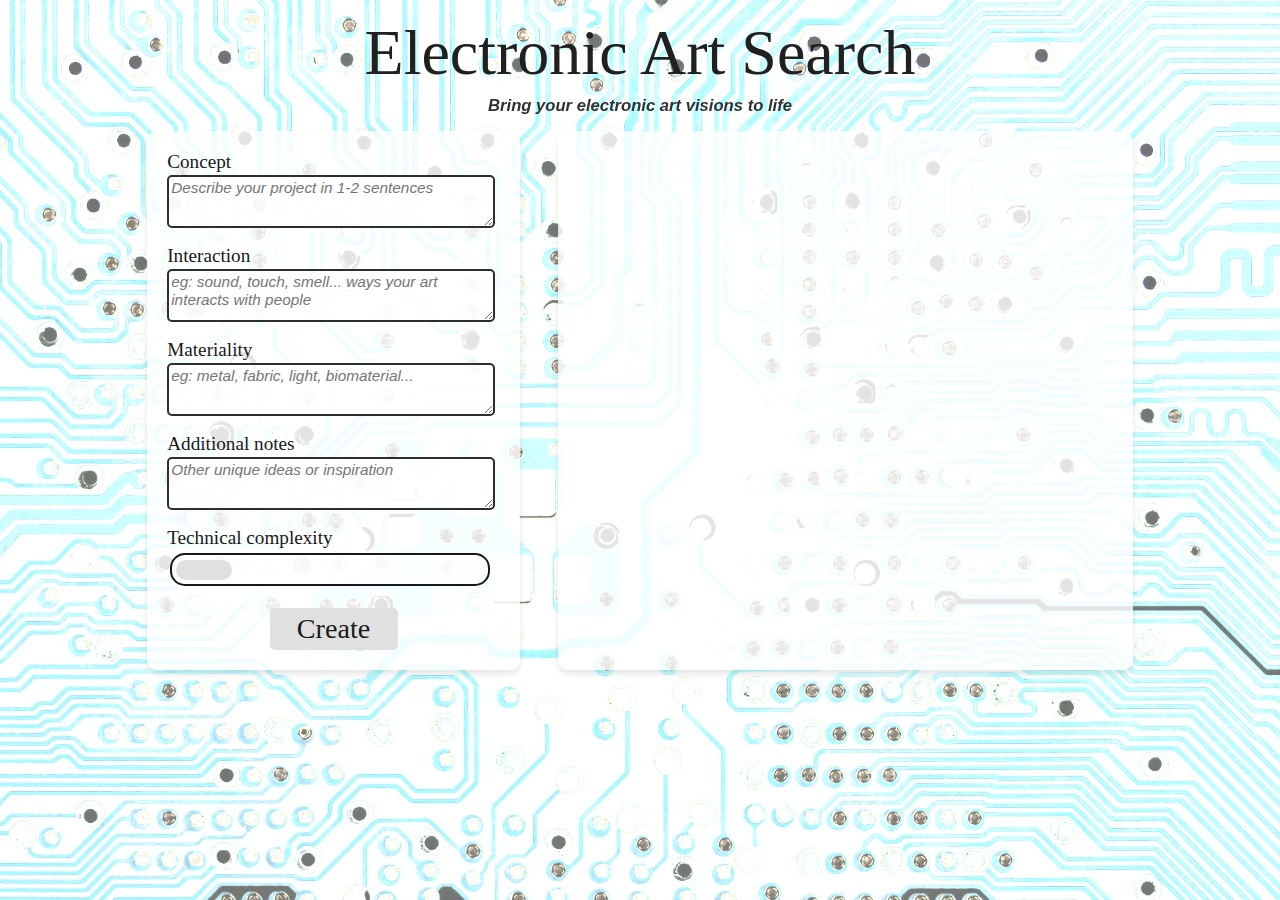
<file: public/index.html>
<!DOCTYPE html>
<html lang="en">
    <head>
        <meta charset="UTF-8" />
        <meta name="viewport" content="width=device-width, initial-scale=1.0" />
        <title>Electronic Art Search</title>
        <link rel="stylesheet" href="style.css" />
    </head>
    <body>
        <header>Electronic Art Search</header>
        <p id="welcome-message">Bring your electronic art visions to life</p>
        <main>
            <!-- Left column for input -->
            <div id="left-column">
                <label for="question">Concept</label>
                <textarea
                    id="concept"
                    type="text"
                    placeholder="Describe your project in 1-2 sentences"
                ></textarea>
                <label for="question">Interaction</label>
                <textarea
                    id="interactivity"
                    type="text"
                    placeholder="eg: sound, touch, smell... ways your art interacts with people"
                ></textarea>
                <label for="question">Materiality</label>
                <textarea
                    id="materiality"
                    type="text"
                    placeholder="eg: metal, fabric, light, biomaterial..."
                ></textarea>
                <label for="question">Additional notes</label>
                <textarea
                    id="additionalIdeas"
                    type="text"
                    placeholder="Other unique ideas or inspiration"
                ></textarea>

                <label for="difficulty">Technical complexity</label>
                <input
                    id="difficulty"
                    type="range"
                    min="1"
                    max="5"
                    value="1"
                    step="1"
                />
                <button id="search">Create</button>
            </div>

            <!-- Right column for output -->
            <div id="right-column">
                <div id="output"></div>
            </div>
        </main>

        <script>
            const header = document.querySelector("header");
            header.addEventListener("click", () => {
                location.reload(); // Reloads the page
            });

            let outputCount = 0; // Counter to track outputs
            // search button
            const searchButton = document.querySelector("#search");

            // add an event listener to the button to handle clicks
            searchButton.addEventListener("click", async () => {
                const concept = document.querySelector("#concept").value;
                const interactivity = document.querySelector("#interactivity").value;
                const materiality = document.querySelector("#materiality").value;
                const additionalIdeas =
                    document.querySelector("#additionalIdeas").value;
                const difficulty = document.querySelector("#difficulty").value;
                const outputDiv = document.querySelector("#output");

                outputCount++;

                // Clear the previous output
                // outputDiv.innerHTML = "";
                const loadingMessage = document.createElement("p");
                loadingMessage.textContent = "Searching...";
                outputDiv.appendChild(loadingMessage);

                // send a request to the server to get, wait
                const response = await fetch(
                    `/api/component?concept=${concept}&interactivity=${interactivity}&materiality=${materiality}&difficulty=${difficulty}&additionalIdeas=${additionalIdeas}`,
                );
                const component = await response.text();
                outputDiv.removeChild(loadingMessage);

                // Add the new response as HTML
                const newOutput = document.createElement("div");
                newOutput.innerHTML = `<h3>IDEA #${outputCount}</h3>${component}`; // Add output count as a heading
                outputDiv.appendChild(newOutput);

                // Automatically scroll to the new output
                newOutput.scrollIntoView({ behavior: "smooth", block: "start" });
            });
        </script>
    </body>
</html>
</file>
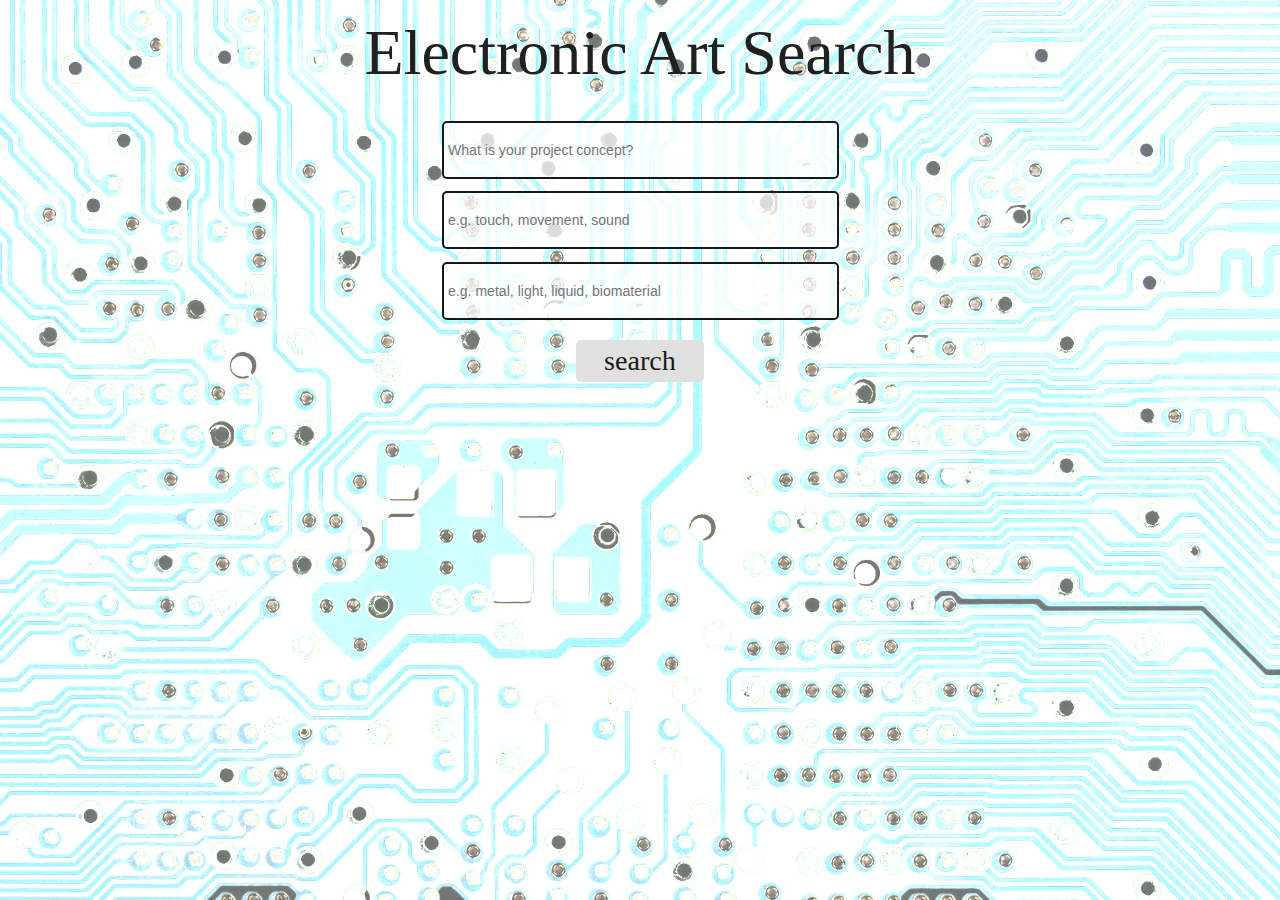
<file: public/component.html>
<!DOCTYPE html>
<html lang="en">
    <head>
        <meta charset="UTF-8" />
        <meta name="viewport" content="width=device-width, initial-scale=1.0" />
        <title>Electronic Art Search</title>
        <link rel="stylesheet" href="style.css" />
    </head>
    <body>
        <header>Electronic Art Search</header>
        <input
            id="concept"
            type="text"
            placeholder="What is your project concept?"
        />
        <input
            id="interactivity"
            type="text"
            placeholder="e.g. touch, movement, sound"
        />
        <input
            id="materiality"
            type="text"
            placeholder="e.g. metal, light, liquid, biomaterial"
        />
        <button id="search">search</button>
        <div id="output"></div>

        <script>
            // find the get-joke button on the page
            const searchButton = document.querySelector("#search");

            // add an event listener to the button to handle clicks
            searchButton.addEventListener("click", async () => {
                // show a loading message
                document.querySelector("#output").textContent = "searching...";

                // get the topic from the input field
                const concept = document.querySelector("#concept").value;
                const interactivity = document.querySelector("#interactivity").value;
                const materiality = document.querySelector("#materiality").value;

                // send a request to the server to get a joke, wait
                const response = await fetch(
                    `/api/component?concept=${concept}&interactivity=${interactivity}&materiality=${materiality}`,
                );
                const component = await response.text();

                // get the topic from the input field
                document.querySelector("#output").textContent = component;
            });
        </script>
    </body>
</html>
</file>
<file: public/style.css>
body {
    font-family: Verdana, sans-serif;
    display: flex;
    flex-direction: column;
    align-items: center;
    justify-content: left;
    background-color: white;
    background-image: url("computer-circuit-board-makro-fon.png");
    background-size: cover;
    background-position: center;
    background-attachment: fixed;
    background-repeat: no-repeat;
    padding-top: 110px;
}

header {
    font-family: Impact;
    position: fixed;
    top: 1.8vh;
    width: 80%;
    display: flex;
    align-items: center;
    justify-content: center;
    color: rgb(32, 32, 32);
    font-size: 5vw;
    transition: transform 0.3s ease;
}
header:hover {
    transform: scale(1.03);
}

#welcome-message {
    font-family: Arial, Helvetica, sans-serif;
    font-style: italic;
    font-weight: bold;
    position: fixed;
    top: 7vw;
    width: 80%;
    font-size: 1.3vw;
    color: rgb(50, 50, 50);
    text-align: center;
    margin: 6px;
}
main {
    display: flex;
    flex-direction: row;
    justify-content: space-between;
    width: 80%;
    gap: 1vw;
}

#left-column, #right-column {
    flex: 1;
    display: flex;
    flex-direction: column;
    align-items: center;
    background-color: rgba(255, 255, 255, 0.8);
    border-radius: 10px;
    padding: 20px;
    margin: 1vw;
    box-shadow: 0 4px 6px rgba(0, 0, 0, 0.1);
    max-height: 65vh;
}

#left-column {
    align-items: flex-start;
    max-width: 26vw;
}

#right-column {
    flex: 1;
    display: flex;
    flex-direction: column;
    background-color: rgba(255, 255, 255, 0.8);
    border-radius: 10px;
    padding: 20px;

    box-shadow: 0 4px 6px rgba(0, 0, 0, 0.1);
    overflow-x: auto; /* Enables scrolling */
}

/* Chat container styling & output */
div {
    width: 100%;
    max-width: 600px;
    display: flex;
    flex-direction: column;
    align-items: left;
    font-size: 1.3vw;
    font-family: sans-serif;
    gap: 2px;
    margin-top: 2px;
    /* padding-bottom: 70px; Extra space for input area */
}

textarea {
    width: 25vw;
    height: 45px;
    margin-bottom: 15px;
    border-radius: 5px;
    border: 2px, solid,  rgb(46, 46, 46);
    background-color: #ffffffbd;
    font-size: 1.2vw;
    color: rgb(52, 52, 52);
    font-family: sans-serif;
    font-style: italic;
}
input {
    width: 30vw;
    height: 5vh;
    padding: 0.5vh;
    margin: 0.2vw;
    margin-bottom: 10px;
    border-radius: 5px;
    border: 2px, solid, #181818;
    background-color: #ffffffbd;
    font-size: 1.1vw;
    color: rgb(65, 65, 65);
}
#placeholder {
    color: white;
}

label {
    color: #181818;
    font-size: 1.5vw;
    font-family: impact;
}

#difficulty {
    -webkit-appearance: none; /* Removes default styling */
    appearance: none;
    width: 24vw;
    height: 2.2vh;
    background: #ffffffbd;
    border-radius: 15px;
    outline: 2px, solid, #181818;
}

#difficulty::-webkit-slider-thumb {
    -webkit-appearance: none;
    appearance: none;
    width: 18%;
    height: 20px;
    background: rgb(224, 224, 224);
    border-radius: 15px;
    cursor: pointer;
    transition: transform 0.1s ease;
}
#difficulty::-webkit-slider-thumb:hover {
    transform: scale(1.1);
}

#search {
    width: 10vw;
    padding: 5px;
    border-radius: 5px;
    border: none;
    color: rgb(27, 27, 27);
    background-color: rgb(224, 224, 224);
    font-family: Impact;
    font-size: 2.2vw;
    cursor: pointer;
    transition: transform 0.1s ease;
    margin: 0 auto; /* Centers the button horizontally */
    display: block; /* Ensures it behaves as a block-level element */
    margin-top: 10px;
}
#search:hover {
    transform: scale(1.06);
}

/* Footer styling */
footer {
    position: fixed;
    bottom: 20px;
    left: 20px;
    font-size: 1vw;
    font-family: Verdana, sans-serif;
    transition: transform 0.3s ease;
}
footer:hover {
    transform: scale(1.03);
}

footer a {
    color: #000000;
    text-decoration: none;
}

#output {
    width: 95%;
    padding: 5px;

    color: #181818;
}

#output p {
    font-size: 1.2vw;
    font-family: sans-serif;
    word-wrap: break-word;
}
</file>
